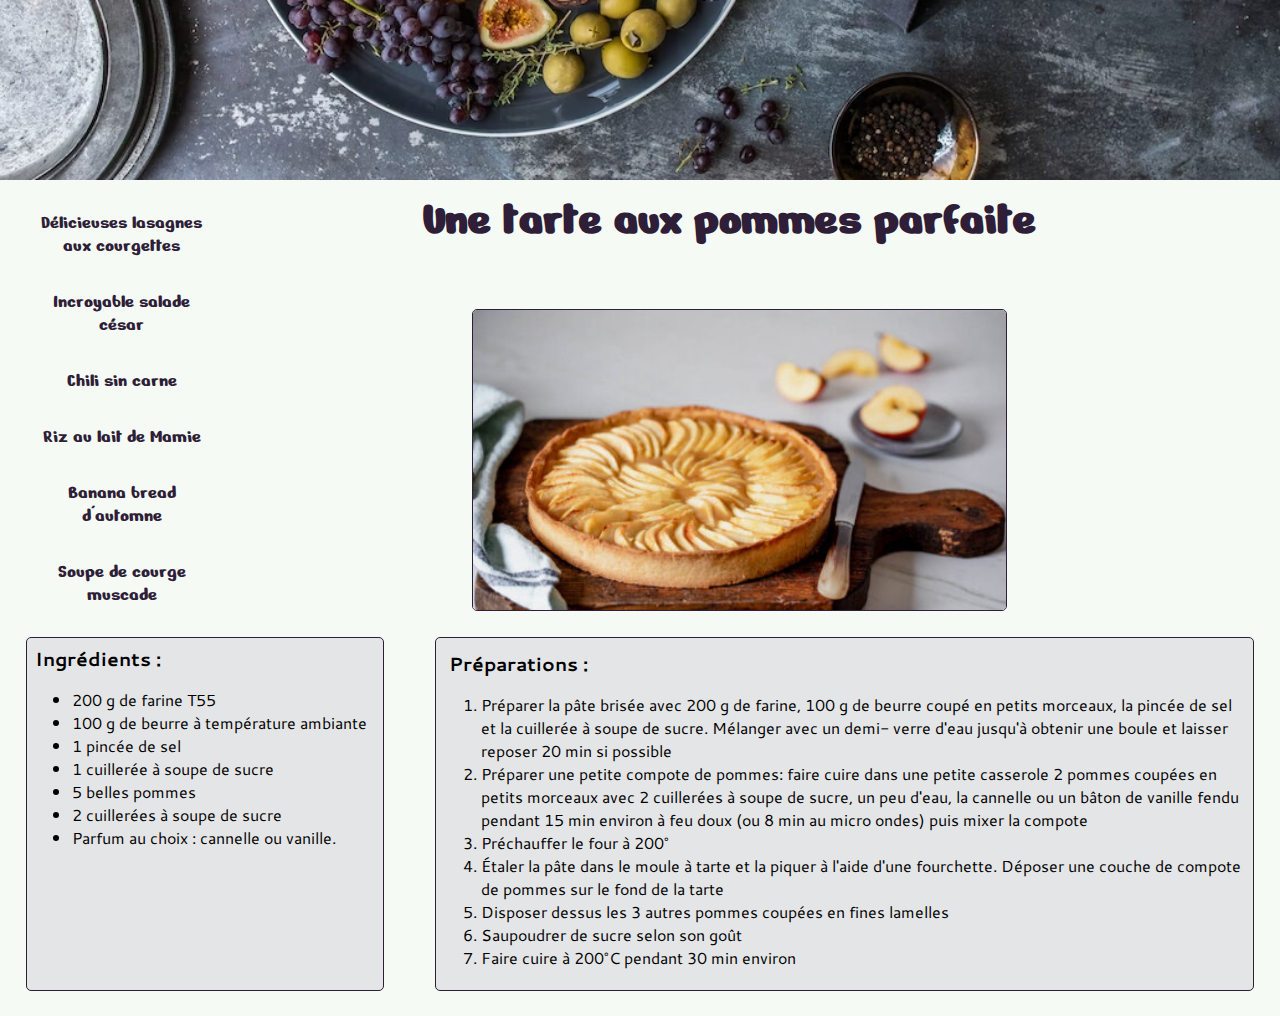
<file: index.html>
<!DOCTYPE html>
<html lang="en">
  <head>
    <meta charset="UTF-8" />
    <meta http-equiv="X-UA-Compatible" content="IE=edge" />
    <meta name="viewport" content="width=device-width, initial-scale=1.0" />
    <link rel="stylesheet" href="style.css" />

    <title>recette de tarte aux pommes</title>
  </head>
  <body>
    <header class="banner"></header>

    <div class="menu">
      <div class="nav">
        <a href="recette_de_lasagnes_aux_courgettes.html">Délicieuses lasagnes aux courgettes</a>
        <br/>
        <a href="recette_de_salade_cesar.html">Incroyable salade césar</a>
        <br/>
        <a href="recette_de_chili_sin_carne.html">Chili sin carne</a>
        <br/>
        <a href="recette_de_riz_au_lait_de_mamie.html">Riz au lait de Mamie</a>
        <br/>
        <a href="recette_de_banana_bread.html">Banana bread d'automne</a>
        <br/>
        <a href="recette_de_soupe_courge_muscade.html">Soupe de courge muscade</a>
      </div>

      <div class="name_of_the_recipe">
        <h1>Une tarte aux pommes parfaite</h1>
        <h3 class="easy level">Difficulté: 2/5</h3>
        <img
          src="images/tarte_aux_pommes.jpg"
          alt="photo d'une tarte aux pommes"
        />
      </div>
    </div>

    <section>
      <article>
        <div class="ingredients">
          <h3>Ingrédients :</h3>
          <ul>
            <li>200 g de farine T55</li>
            <li>100 g de beurre à température ambiante</li>
            <li>1 pincée de sel</li>
            <li>1 cuillerée à soupe de sucre</li>
            <li>5 belles pommes</li>
            <li>2 cuillerées à soupe de sucre</li>
            <li>Parfum au choix : cannelle ou vanille.</li>
          </ul>
        </div>

        <div class="preparations">
          <h3>Préparations :</h3>
          <ol>
            <li>
              Préparer la pâte brisée avec 200 g de farine, 100 g de beurre
              coupé en petits morceaux, la pincée de sel et la cuillerée à soupe
              de sucre. Mélanger avec un demi- verre d'eau jusqu'à obtenir une
              boule et laisser reposer 20 min si possible
            </li>
            <li>
              Préparer une petite compote de pommes: faire cuire dans une petite
              casserole 2 pommes coupées en petits morceaux avec 2 cuillerées à
              soupe de sucre, un peu d'eau, la cannelle ou un bâton de vanille
              fendu pendant 15 min environ à feu doux (ou 8 min au micro ondes)
              puis mixer la compote
            </li>
            <li>Préchauffer le four à 200°</li>
            <li>
              Étaler la pâte dans le moule à tarte et la piquer à l'aide d'une
              fourchette. Déposer une couche de compote de pommes sur le fond de
              la tarte
            </li>
            <li>
              Disposer dessus les 3 autres pommes coupées en fines lamelles
            </li>
            <li>Saupoudrer de sucre selon son goût</li>
            <li>Faire cuire à 200°C pendant 30 min environ</li>
          </ol>
        </div>
      </article>
    </section>
  </body>
</html>
</file>
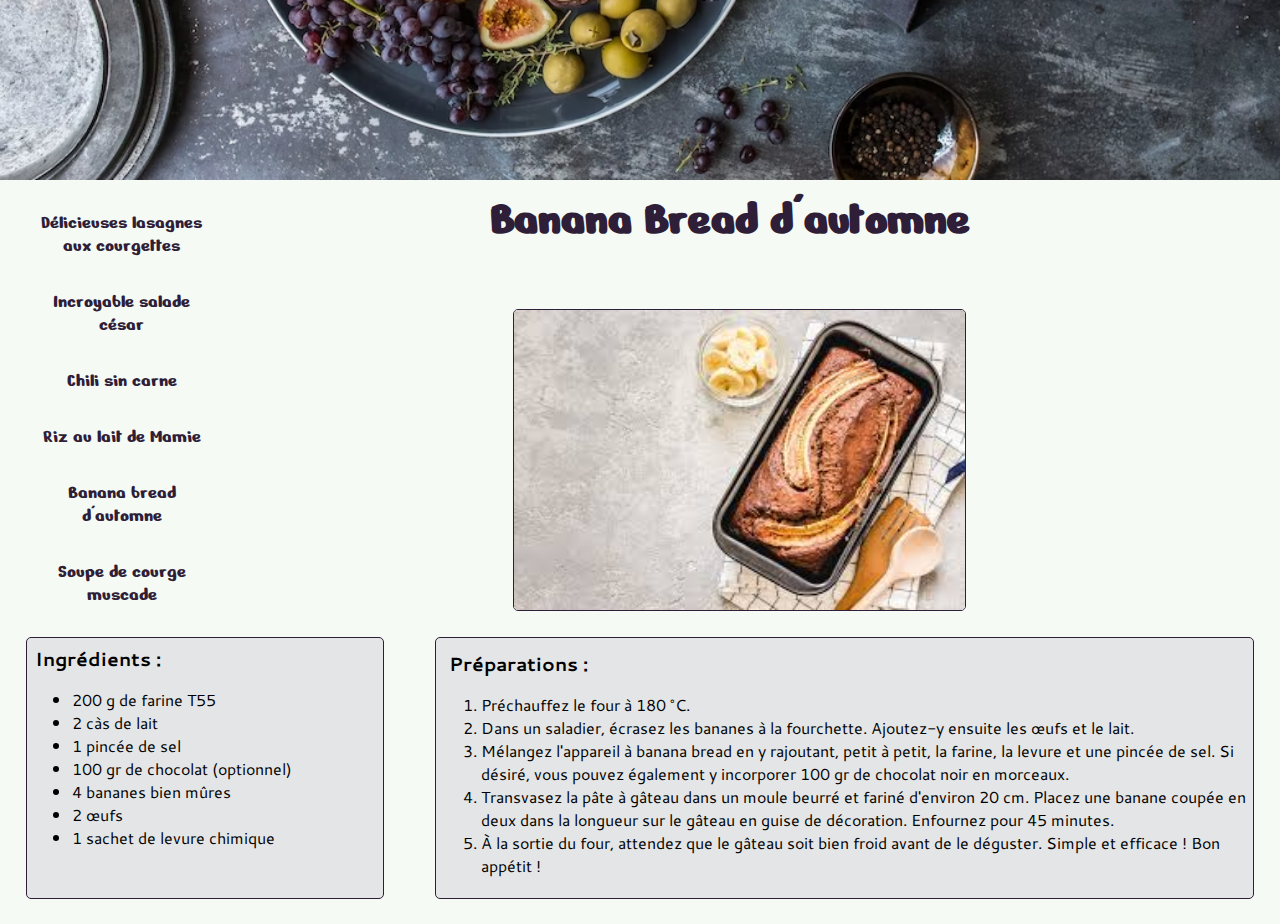
<file: recette_de_banana_bread.html>
<!DOCTYPE html>
<html lang="en">
  <head>
    <meta charset="UTF-8" />
    <meta http-equiv="X-UA-Compatible" content="IE=edge" />
    <meta name="viewport" content="width=device-width, initial-scale=1.0" />
    <link rel="stylesheet" href="style.css" />

    <title>recette de banana bread d'automne</title>
  </head>
  <body>
    <header class="banner"></header>

    <div class="menu">
      <div class="nav">
        <a href="recette_de_lasagnes_aux_courgettes.html">Délicieuses lasagnes aux courgettes</a>
        <br/>
        <a href="recette_de_salade_cesar.html">Incroyable salade césar</a>
        <br/>
        <a href="recette_de_chili_sin_carne.html">Chili sin carne</a>
        <br/>
        <a href="recette_de_riz_au_lait_de_mamie.html">Riz au lait de Mamie</a>
        <br/>
        <a href="recette_de_banana_bread.html">Banana bread d'automne</a>
        <br/>
        <a href="recette_de_soupe_courge_muscade.html">Soupe de courge muscade</a>
      </div>

      <div class="name_of_the_recipe">
        <h1>Banana Bread d'automne</h1>
        <h3 class="easy level">Difficulté: 2/5</h3>
        <img src="images/banana_bread.jpg" alt="photo d'un banana bread"/>
      </div>
    </div>

    <section>
      <article>
        <div class="ingredients">
          <h3>Ingrédients :</h3>
          <ul>
            <li>200 g de farine T55</li>
            <li>2 càs de lait</li>
            <li>1 pincée de sel</li>
            <li>100 gr de chocolat (optionnel)</li>
            <li>4 bananes bien mûres</li>
            <li>2 œufs</li>
            <li>1 sachet de levure chimique</li>
          </ul>
        </div>

        <div class="preparations">
          <h3>Préparations :</h3>
          <ol>
            <li>Préchauffez le four à 180 °C.</li>
            <li>
              Dans un saladier, écrasez les bananes à la fourchette. Ajoutez-y
              ensuite les œufs et le lait.
            </li>
            <li>
              Mélangez l'appareil à banana bread en y rajoutant, petit à petit,
              la farine, la levure et une pincée de sel. Si désiré, vous pouvez
              également y incorporer 100 gr de chocolat noir en morceaux.
            </li>
            <li>
              Transvasez la pâte à gâteau dans un moule beurré et fariné
              d'environ 20 cm. Placez une banane coupée en deux dans la longueur
              sur le gâteau en guise de décoration. Enfournez pour 45 minutes.
            </li>
            <li>
              À la sortie du four, attendez que le gâteau soit bien froid avant
              de le déguster. Simple et efficace ! Bon appétit !
            </li>
          </ol>
        </div>
      </article>
    </section>
  </body>
</html>
</file>
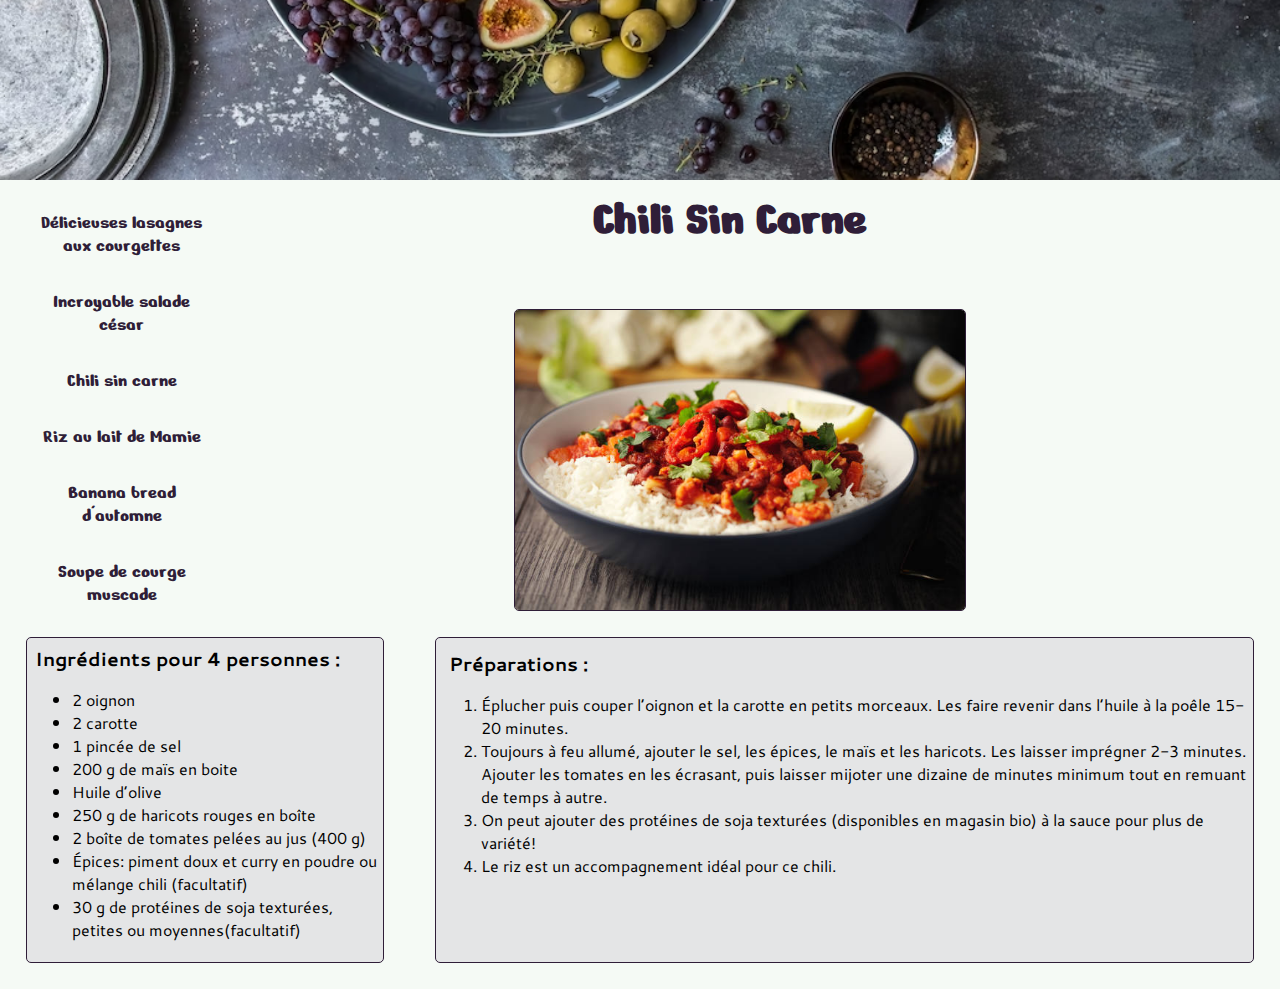
<file: recette_de_chili_sin_carne.html>
<!DOCTYPE html>
<html lang="en">
  <head>
    <meta charset="UTF-8" />
    <meta http-equiv="X-UA-Compatible" content="IE=edge" />
    <meta name="viewport" content="width=device-width, initial-scale=1.0" />
    <link rel="stylesheet" href="style.css" />

    <title>recette de chili sin carne</title>
  </head>
  <body>
    <header class="banner"></header>

    <div class="menu">
      <div class="nav">
        <a href="recette_de_lasagnes_aux_courgettes.html">Délicieuses lasagnes aux courgettes</a>
        <br/>
        <a href="recette_de_salade_cesar.html">Incroyable salade césar</a>
        <br/>
        <a href="recette_de_chili_sin_carne.html">Chili sin carne</a>
        <br/>
        <a href="recette_de_riz_au_lait_de_mamie.html">Riz au lait de Mamie</a>
        <br />
        <a href="recette_de_banana_bread.html">Banana bread d'automne</a>
        <br/>
        <a href="recette_de_soupe_courge_muscade.html">Soupe de courge muscade</a>
      </div>

      <div class="name_of_the_recipe">
        <h1>Chili Sin Carne</h1>
        <h3 class="very_easy level">Difficulté: 1/5</h3>
        <img
          src="images/chili_sin_carne.jpg"
          alt="photo d'un bol de chili vegan"
        />
      </div>
    </div>

    <section>
      <article>
        <div class="ingredients">
          <h3>Ingrédients pour 4 personnes :</h3>
          <ul>
            <li>2 oignon</li>
            <li>2 carotte</li>
            <li>1 pincée de sel</li>
            <li>200 g de maïs en boite</li>
            <li>Huile d’olive</li>
            <li>250 g de haricots rouges en boîte</li>
            <li>2 boîte de tomates pelées au jus (400 g)</li>
            <li>
              Épices: piment doux et curry en poudre ou mélange chili
              (facultatif)
            </li>
            <li>
              30 g de protéines de soja texturées, petites ou
              moyennes(facultatif)
            </li>
          </ul>
        </div>

        <div class="preparations">
          <h3>Préparations :</h3>
          <ol>
            <li>
              Éplucher puis couper l’oignon et la carotte en petits morceaux.
              Les faire revenir dans l’huile à la poêle 15-20 minutes.
            </li>
            <li>
              Toujours à feu allumé, ajouter le sel, les épices, le maïs et les
              haricots. Les laisser imprégner 2-3 minutes. Ajouter les tomates
              en les écrasant, puis laisser mijoter une dizaine de minutes
              minimum tout en remuant de temps à autre.
            </li>
            <li>
              On peut ajouter des protéines de soja texturées (disponibles en
              magasin bio) à la sauce pour plus de variété!
            </li>
            <li>Le riz est un accompagnement idéal pour ce chili.</li>
          </ol>
        </div>
      </article>
    </section>
  </body>
</html>
</file>
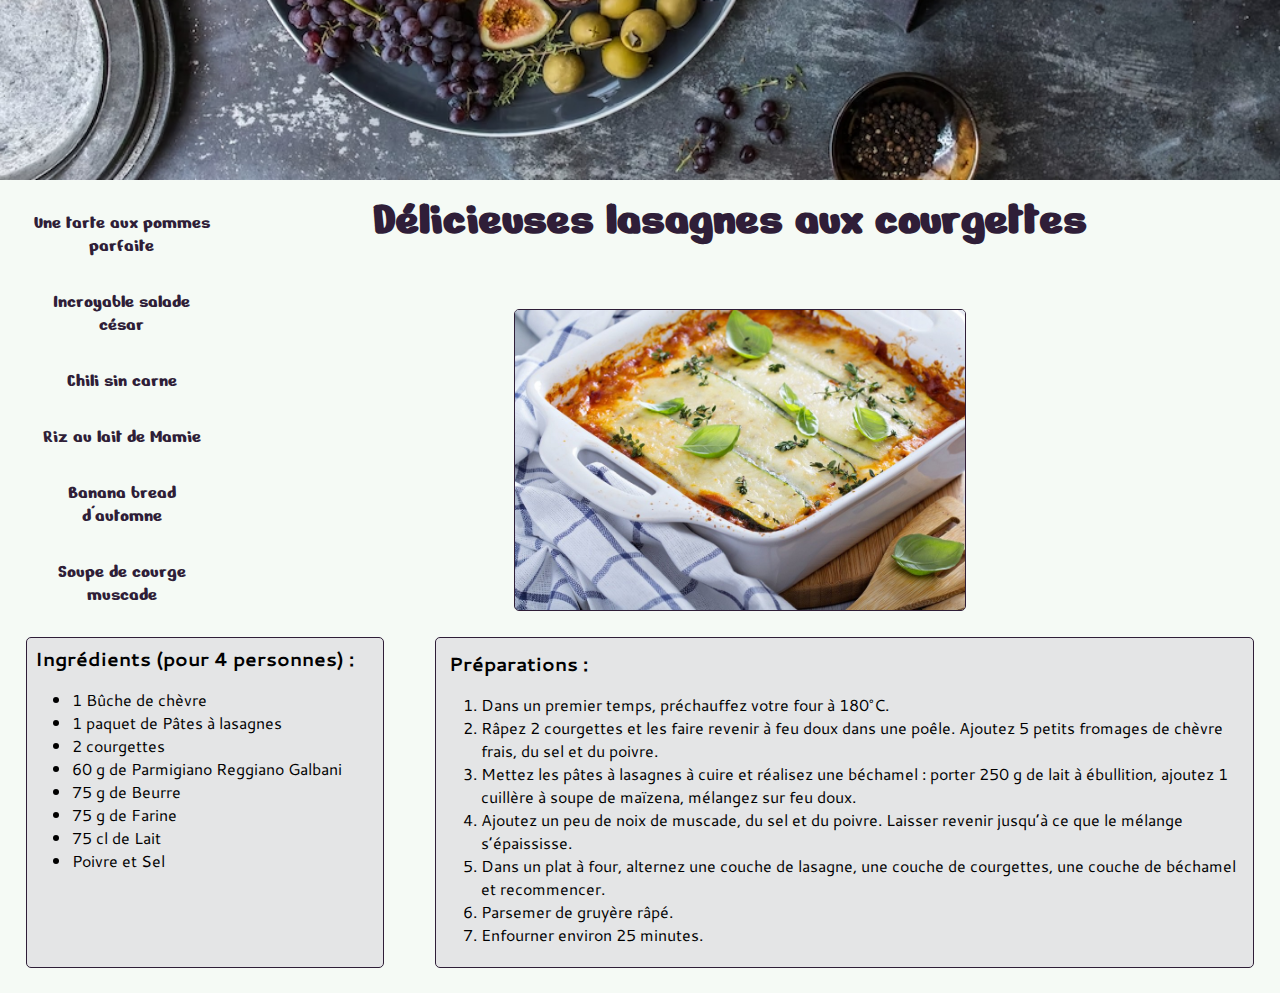
<file: recette_de_lasagnes_aux_courgettes.html>
<!DOCTYPE html>
<html lang="en">
  <head>
    <meta charset="UTF-8" />
    <meta http-equiv="X-UA-Compatible" content="IE=edge" />
    <meta name="viewport" content="width=device-width, initial-scale=1.0" />
    <link rel="stylesheet" href="style.css" />
    <link rel="preconnect" href="https://fonts.googleapis.com" />

    <title>recette de lasagnes aux courgettes</title>
  </head>
  <body>
    <header class="banner"></header>

    <div class="menu">
      <div class="nav">
        <a href="index.html">Une tarte aux pommes parfaite</a>
        <br/>
        <a href="recette_de_salade_cesar.html">Incroyable salade césar</a>
        <br/>
        <a href="recette_de_chili_sin_carne.html">Chili sin carne</a>
        <br/>
        <a href="recette_de_riz_au_lait_de_mamie.html">Riz au lait de Mamie</a>
        <br />
        <a href="recette_de_banana_bread.html">Banana bread d'automne</a>
        <br />
        <a href="recette_de_soupe_courge_muscade.html">Soupe de courge muscade</a>
      </div>

      <div class="name_of_the_recipe">
        <h1>Délicieuses lasagnes aux courgettes</h1>
        <h3 class="middle level">Difficulté: 3/5</h3>
        <img
          src="images/lasagnes_aux_courgettes.jpg"
          alt="photo de lasagnes aux courgettes"
        />
      </div>
    </div>

    <section>
      <article>
        <div class="ingredients">
          <h3>Ingrédients (pour 4 personnes) :</h3>
          <ul>
            <li>1 Bûche de chèvre</li>
            <li>1 paquet de Pâtes à lasagnes</li>
            <li>2 courgettes</li>
            <li>60 g de Parmigiano Reggiano Galbani</li>
            <li>75 g de Beurre</li>
            <li>75 g de Farine</li>
            <li>75 cl de Lait</li>
            <li>Poivre et Sel</li>
          </ul>
        </div>
        <div class="preparations">
          <h3>Préparations :</h3>
          <ol>
            <li>Dans un premier temps, préchauffez votre four à 180°C.</li>
            <li>
              Râpez 2 courgettes et les faire revenir à feu doux dans une poêle.
              Ajoutez 5 petits fromages de chèvre frais, du sel et du poivre.
            </li>
            <li>
              Mettez les pâtes à lasagnes à cuire et réalisez une béchamel :
              porter 250 g de lait à ébullition, ajoutez 1 cuillère à soupe de
              maïzena, mélangez sur feu doux.
            </li>
            <li>
              Ajoutez un peu de noix de muscade, du sel et du poivre. Laisser
              revenir jusqu’à ce que le mélange s’épaississe.
            </li>
            <li>
              Dans un plat à four, alternez une couche de lasagne, une couche de
              courgettes, une couche de béchamel et recommencer.
            </li>
            <li>Parsemer de gruyère râpé.</li>
            <li>Enfourner environ 25 minutes.</li>
          </ol>
        </div>
      </article>
    </section>
  </body>
</html>
</file>
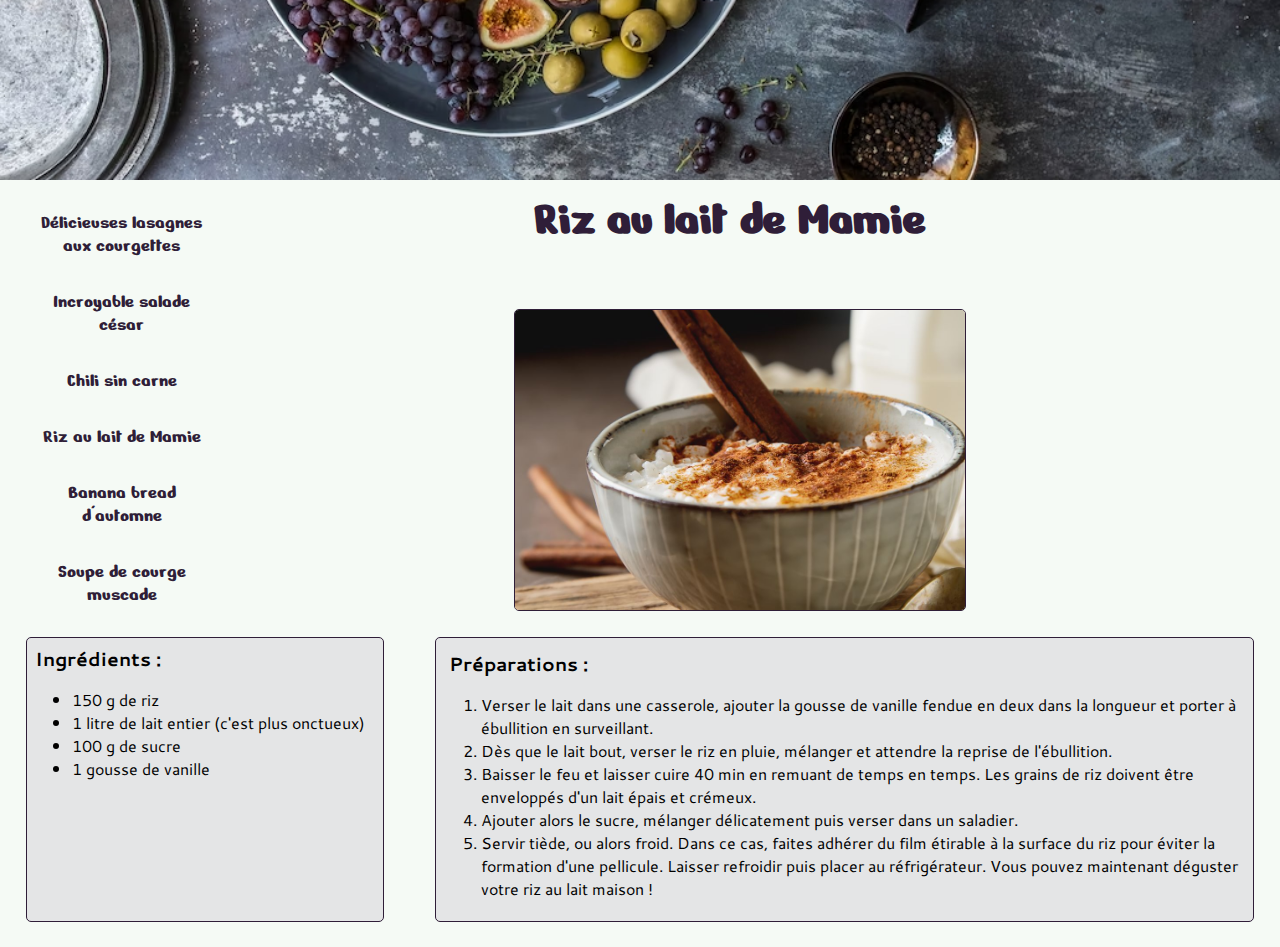
<file: recette_de_riz_au_lait_de_mamie.html>
<!DOCTYPE html>
<html lang="en">
  <head>
    <meta charset="UTF-8" />
    <meta http-equiv="X-UA-Compatible" content="IE=edge" />
    <meta name="viewport" content="width=device-width, initial-scale=1.0" />
    <link rel="stylesheet" href="style.css" />

    <title>recette de riz au lait de Mamie</title>
  </head>
  <body>
    <header class="banner"></header>

    <div class="menu">
      <div class="nav">
        <a href="recette_de_lasagnes_aux_courgettes.html">Délicieuses lasagnes aux courgettes</a>
        <br/>
        <a href="recette_de_salade_cesar.html">Incroyable salade césar</a>
        <br/>
        <a href="recette_de_chili_sin_carne.html">Chili sin carne</a>
        <br/>
        <a href="recette_de_riz_au_lait_de_mamie.html">Riz au lait de Mamie</a>
        <br/>
        <a href="recette_de_banana_bread.html">Banana bread d'automne</a>
        <br/>
        <a href="recette_de_soupe_courge_muscade.html">Soupe de courge muscade</a>
      </div>

      <div class="name_of_the_recipe">
        <h1>Riz au lait de Mamie</h1>
        <h3 class="easy level">Difficulté: 2/5</h3>
        <img
          src="images/riz_au_lait_de_mamie.jpg"
          alt="photo d'un bol de riz au lait"
        />
      </div>
    </div>

    <section>
      <article>
        <div class="ingredients">
          <h3>Ingrédients :</h3>
          <ul>
            <li>150 g de riz</li>
            <li>1 litre de lait entier (c'est plus onctueux)</li>
            <li>100 g de sucre</li>
            <li>1 gousse de vanille</li>
          </ul>
        </div>

        <div class="preparations">
          <h3>Préparations :</h3>
          <ol>
            <li>
              Verser le lait dans une casserole, ajouter la gousse de vanille
              fendue en deux dans la longueur et porter à ébullition en
              surveillant.
            </li>
            <li>
              Dès que le lait bout, verser le riz en pluie, mélanger et attendre
              la reprise de l'ébullition.
            </li>
            <li>
              Baisser le feu et laisser cuire 40 min en remuant de temps en
              temps. Les grains de riz doivent être enveloppés d'un lait épais
              et crémeux.
            </li>
            <li>
              Ajouter alors le sucre, mélanger délicatement puis verser dans un
              saladier.
            </li>
            <li>
              Servir tiède, ou alors froid. Dans ce cas, faites adhérer du film
              étirable à la surface du riz pour éviter la formation d'une
              pellicule. Laisser refroidir puis placer au réfrigérateur. Vous
              pouvez maintenant déguster votre riz au lait maison !
            </li>
          </ol>
        </div>
      </article>
    </section>
  </body>
</html>
</file>
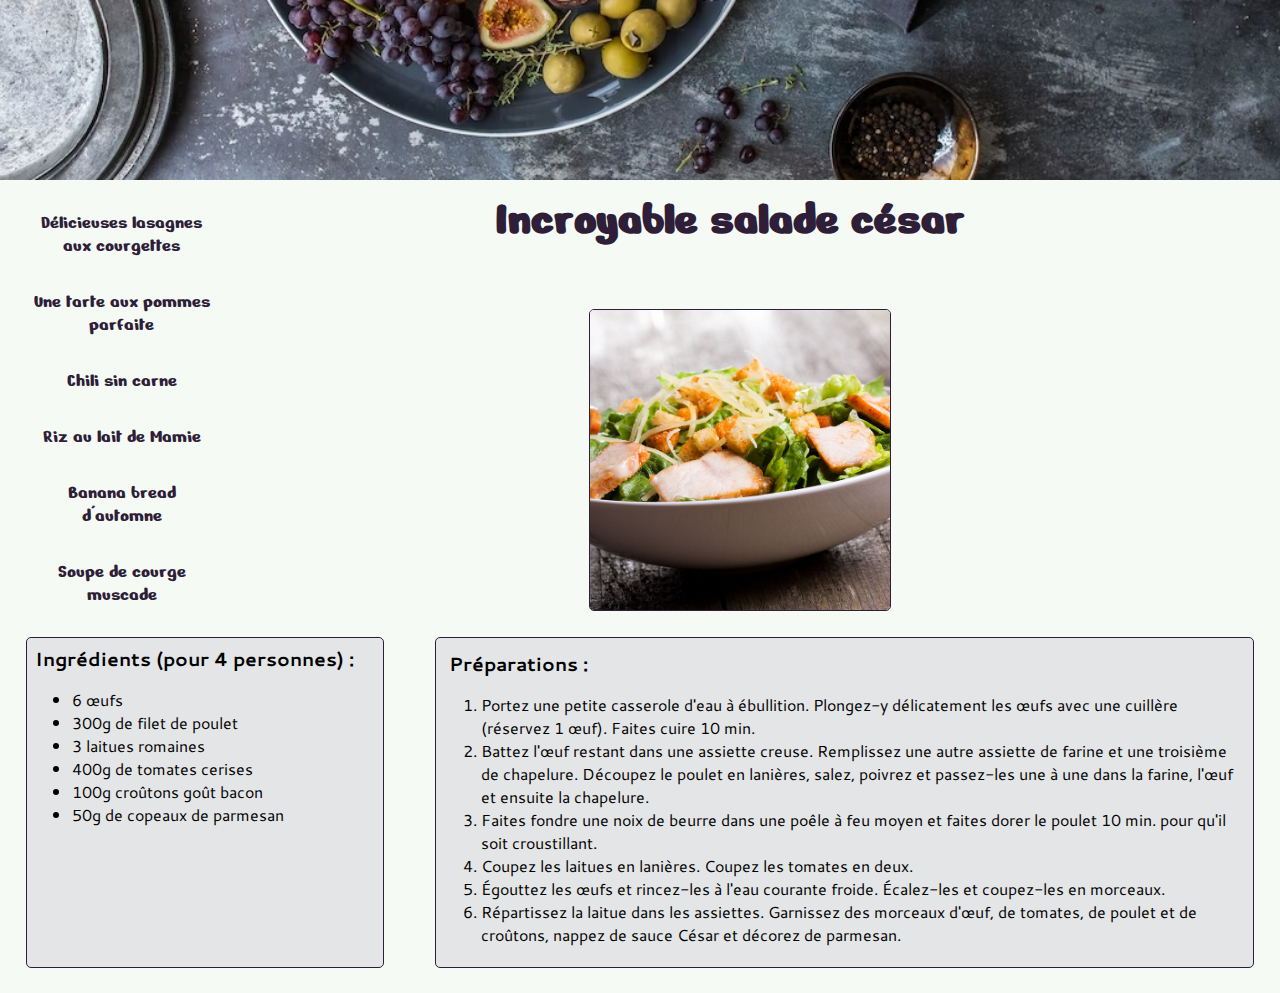
<file: recette_de_salade_cesar.html>
<!DOCTYPE html>
<html lang="en">

<head>
  <meta charset="UTF-8" />
  <meta http-equiv="X-UA-Compatible" content="IE=edge" />
  <meta name="viewport" content="width=device-width, initial-scale=1.0" />
  <link rel="stylesheet" href="style.css" />

  <title>recette de salade cesar</title>
</head>

<body>
  <header class="banner"></header>

  <div class="menu">
    <div class="nav">
      <a href="recette_de_lasagnes_aux_courgettes.html">Délicieuses lasagnes aux courgettes</a>
      <br />
      <a href="index.html">Une tarte aux pommes parfaite</a>
      <br />
      <a href="recette_de_chili_sin_carne.html">Chili sin carne</a>
      <br />
      <a href="recette_de_riz_au_lait_de_mamie.html">Riz au lait de Mamie</a>
      <br />
      <a href="recette_de_banana_bread.html">Banana bread d'automne</a>
      <br />
      <a href="recette_de_soupe_courge_muscade.html">Soupe de courge muscade</a>
    </div>

    <div class="name_of_the_recipe">
      <h1>Incroyable salade césar</h1>
      <h3 class="very_easy level">Difficulté: 1/5</h3>
      <img src="images/salade_cesar.jpeg" alt="photo d'une salade césar" />
    </div>
  </div>

  <section>
    <article>
      <div class="ingredients">
        <h3>Ingrédients (pour 4 personnes) :</h3>
        <ul>
          <li>6 œufs</li>
          <li>300g de filet de poulet</li>
          <li>3 laitues romaines</li>
          <li>400g de tomates cerises</li>
          <li>100g croûtons goût bacon</li>
          <li>50g de copeaux de parmesan</li>
        </ul>
      </div>
      <div class="preparations">
        <h3>Préparations :</h3>
        <ol>
          <li>
            Portez une petite casserole d'eau à ébullition. Plongez-y
            délicatement les œufs avec une cuillère (réservez 1 œuf). Faites
            cuire 10 min.
          </li>
          <li>
            Battez l'œuf restant dans une assiette creuse. Remplissez une
            autre assiette de farine et une troisième de chapelure. Découpez
            le poulet en lanières, salez, poivrez et passez-les une à une dans
            la farine, l'œuf et ensuite la chapelure.
          </li>
          <li>
            Faites fondre une noix de beurre dans une poêle à feu moyen et
            faites dorer le poulet 10 min. pour qu'il soit croustillant.
          </li>
          <li>Coupez les laitues en lanières. Coupez les tomates en deux.</li>
          <li>
            Égouttez les œufs et rincez-les à l'eau courante froide.
            Écalez-les et coupez-les en morceaux.
          </li>
          <li>
            Répartissez la laitue dans les assiettes. Garnissez des morceaux
            d'œuf, de tomates, de poulet et de croûtons, nappez de sauce César
            et décorez de parmesan.
          </li>
        </ol>
      </div>
    </article>
  </section>
</body>

</html>
</file>
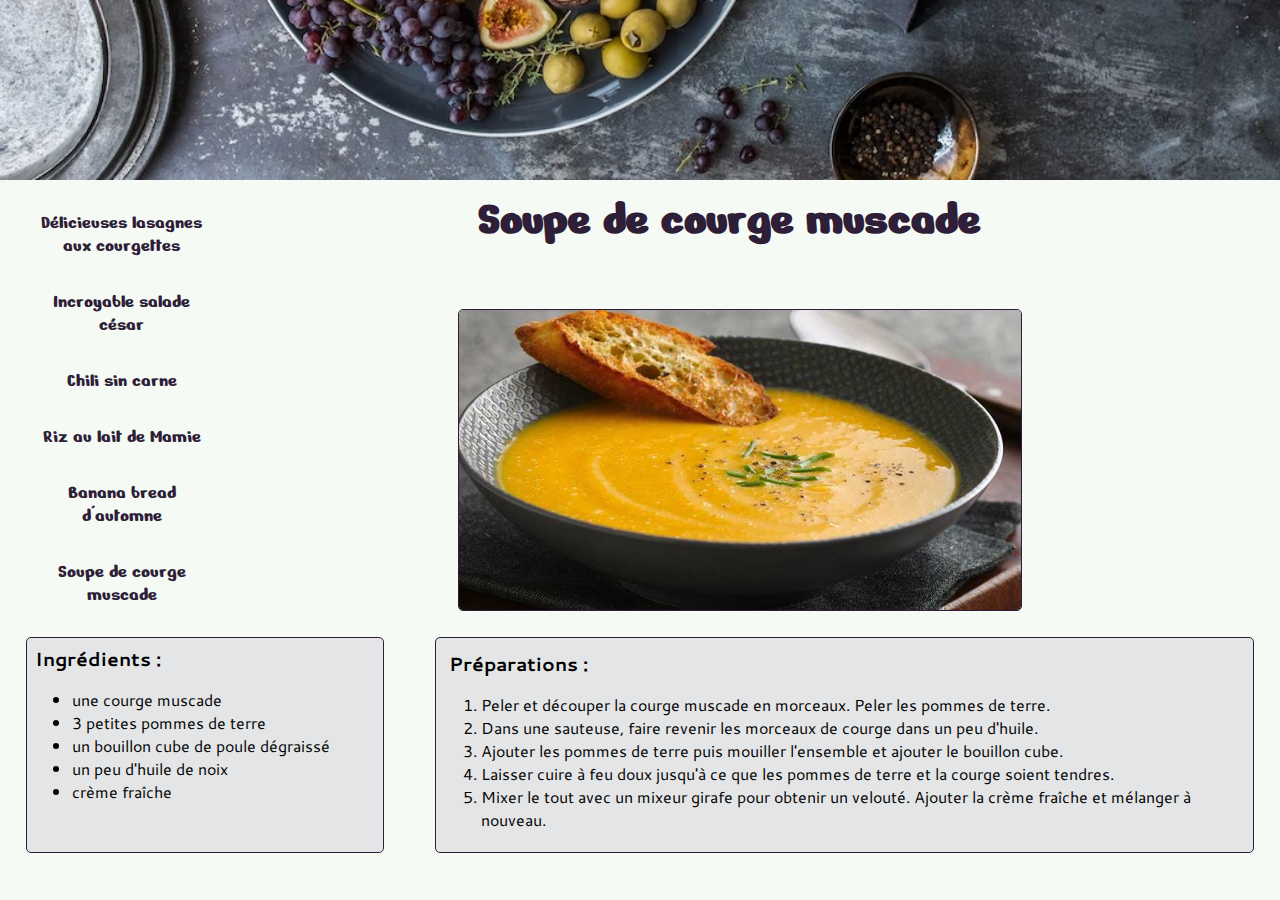
<file: recette_de_soupe_courge_muscade.html>
<!DOCTYPE html>
<html lang="en">
  <head>
    <meta charset="UTF-8" />
    <meta http-equiv="X-UA-Compatible" content="IE=edge" />
    <meta name="viewport" content="width=device-width, initial-scale=1.0" />
    <link rel="stylesheet" href="style.css" />

    <title>recette de soupe de courge muscade</title>
  </head>
  <body>
    <header class="banner"></header>

    <div class="menu">
      <div class="nav">
        <a href="recette_de_lasagnes_aux_courgettes.html">Délicieuses lasagnes aux courgettes</a>
        <br/>
        <a href="recette_de_salade_cesar.html">Incroyable salade césar</a>
        <br/>
        <a href="recette_de_chili_sin_carne.html">Chili sin carne</a>
        <br/>
        <a href="recette_de_riz_au_lait_de_mamie.html">Riz au lait de Mamie</a>
        <br/>
        <a href="recette_de_banana_bread.html">Banana bread d'automne</a>
        <br/>
        <a href="recette_de_soupe_courge_muscade.html">Soupe de courge muscade</a>
      </div>

      <div class="name_of_the_recipe">
        <h1>Soupe de courge muscade</h1>
        <h3 class="very_easy level">Difficulté: 1/5</h3>
        <img src="images/soupe_de_courge.jpg" alt="photo d'un bol de soupe de courge" />
      </div>
    </div>

    <section>
      <article>
        <div class="ingredients">
          <h3>Ingrédients :</h3>
          <ul>
            <li>une courge muscade</li>
            <li>3 petites pommes de terre</li>
            <li>un bouillon cube de poule dégraissé</li>
            <li>un peu d'huile de noix</li>
            <li>crème fraîche</li>
          </ul>
        </div>

        <div class="preparations">
          <h3>Préparations :</h3>
          <ol>
            <li>Peler et découper la courge muscade en morceaux.
              Peler les pommes de terre.</li>
            <li>
              Dans une sauteuse, faire revenir les morceaux de courge dans un peu d'huile.
            </li>
            <li>
              Ajouter les pommes de terre puis mouiller l'ensemble et ajouter le bouillon cube.
            </li>
            <li>
              Laisser cuire à feu doux jusqu'à ce que les pommes de terre et la courge soient tendres.
            </li>
            <li>
              Mixer le tout avec un mixeur girafe pour obtenir un velouté.
              Ajouter la crème fraîche et mélanger à nouveau.
            </li>
          </ol>
        </div>
      </article>
    </section>
  </body>
</html>
</file>
<file: style.css>
@import url("https://fonts.googleapis.com/css2?family=Nerko+One&display=swap");
@import url("https://fonts.googleapis.com/css2?family=Cantarell&family=Nerko+One&display=swap");

html,
body {
  height: 100%;
  margin: 0;
  padding: 0;
  background-color: rgb(245, 250, 245);
  overflow-wrap: break-word;
}

@font-face {
  font-family: "TheStudentsTeacher-Regular.ttf";
  src: url("fonts/TheStudentsTeacher-Regular.ttf");
}

.banner {
  background-image: url(images/banner_table1.png);
  background-size: cover;
  width: 100%;
  height: 20%;
}

article {
  font-family: "Cantarell", sans-serif;
  display: flex;
  flex-direction: row;
  justify-content: flex-end;
}

img {
  height: 300px;
  margin-left: 2%;
  border: rgb(47, 30, 56) solid 1px;
  border-radius: 5px;
  
}

img:hover {
  border: rgb(47, 30, 56) solid 3px;
}

h1 {
  margin: 1% 5%;
  font-family: "Nerko One", cursive;
  font-size: 3em;
  color: rgb(47, 30, 56);
  transition-property: scale(1);
  transition-duration: 500ms;
  text-align: center;
}

h1:hover {
  transform: scale(1.1);
}

h2,
h3,
h4 {
  margin: 1%;
  font-family: "Cantarell", sans-serif;
}

.name_of_the_recipe {
  font-family: "Cantarell", sans-serif;
  display: flex;
  flex-direction: column;
  align-items: center;
  width: 80%;
}

.nav {
  display: flex;
  flex-direction: column;
  width: 15%;
  margin-top: 2%;
  margin-left: 2%;
  font-family: "Nerko One", cursive;
  font-size: 1.2em;
}

.menu {
  font-family: "Cantarell", sans-serif;
  display: flex;
  flex-direction: row;
  text-align: center;
}

a {
  text-decoration: none;
  color: rgb(47, 30, 56);
  transition-property: scale(1);
  transition-duration: 250ms;
  padding: 5px;
}

a:hover {
  font-weight: bold;
  transform: scale(1.1);
}

.ingredients {
  margin: 2%;
  padding: 5px;
  background-color: rgba(214, 210, 218, 0.534);
  width: 30%;
  border: rgb(47, 30, 56) solid 1px;
  border-radius: 5px;
  transition-property: border;
  transition-duration: 250ms;
}

.ingredients:hover {
  border: rgb(47, 30, 56) solid 2px;
  transform : border;
}

.preparations {
  margin: 2%;
  padding: 5px;
  background-color: rgba(214, 210, 218, 0.534);
  width: 70%;
  border: rgb(47, 30, 56) solid 1px;
  border-radius: 5px;
  transition-property: border;
  transition-duration: 250ms;
}

.preparations:hover {
  border: rgb(47, 30, 56) solid 2px;
  transform: border;
}

.very_easy {
  background-color: rgb(226, 218, 218);
  padding: 2px;
  border-radius: 10px;
  opacity: 85%;
}

.easy {
  background-color: rgb(185, 177, 177);
  padding: 2px;
  border-radius: 10px;
  opacity: 85%;
}

.middle {
  background-color: rgb(145, 137, 137);
  padding: 2px;
  border-radius: 10px;
  opacity: 85%;
}

.level {
  opacity: 0%;
  transition-property: opacity;
  transition-duration: 500ms;
}

.name_of_the_recipe:hover > .level {
  transform: opacity;
  opacity: 100%;
}


/* smartphones & tabletes */
@media only screen and (max-width: 768px) {
  .menu {
    font-family: "Cantarell", sans-serif;
    display: flex;
    flex-direction: column;
    text-align: center;
  }

  .nav {
    display: flex;
    flex-direction: column;
    width: 90%;
    margin-top: 2%;
    font-family: "Nerko One", cursive;
    font-size: 1.2em;
  }

  .name_of_the_recipe {
    font-family: "Cantarell", sans-serif;
    display: flex;
    flex-direction: column;
    align-items: center;
    width: 97%;
    margin-top: 4%;
  }

  article {
    display: flex;
    flex-direction: column;
  }

  .ingredients {
    width: 93%;
  }

  .preparations {
    width: 93%;
  }

  img {
    max-width : 97%;
  }

}
</file>
